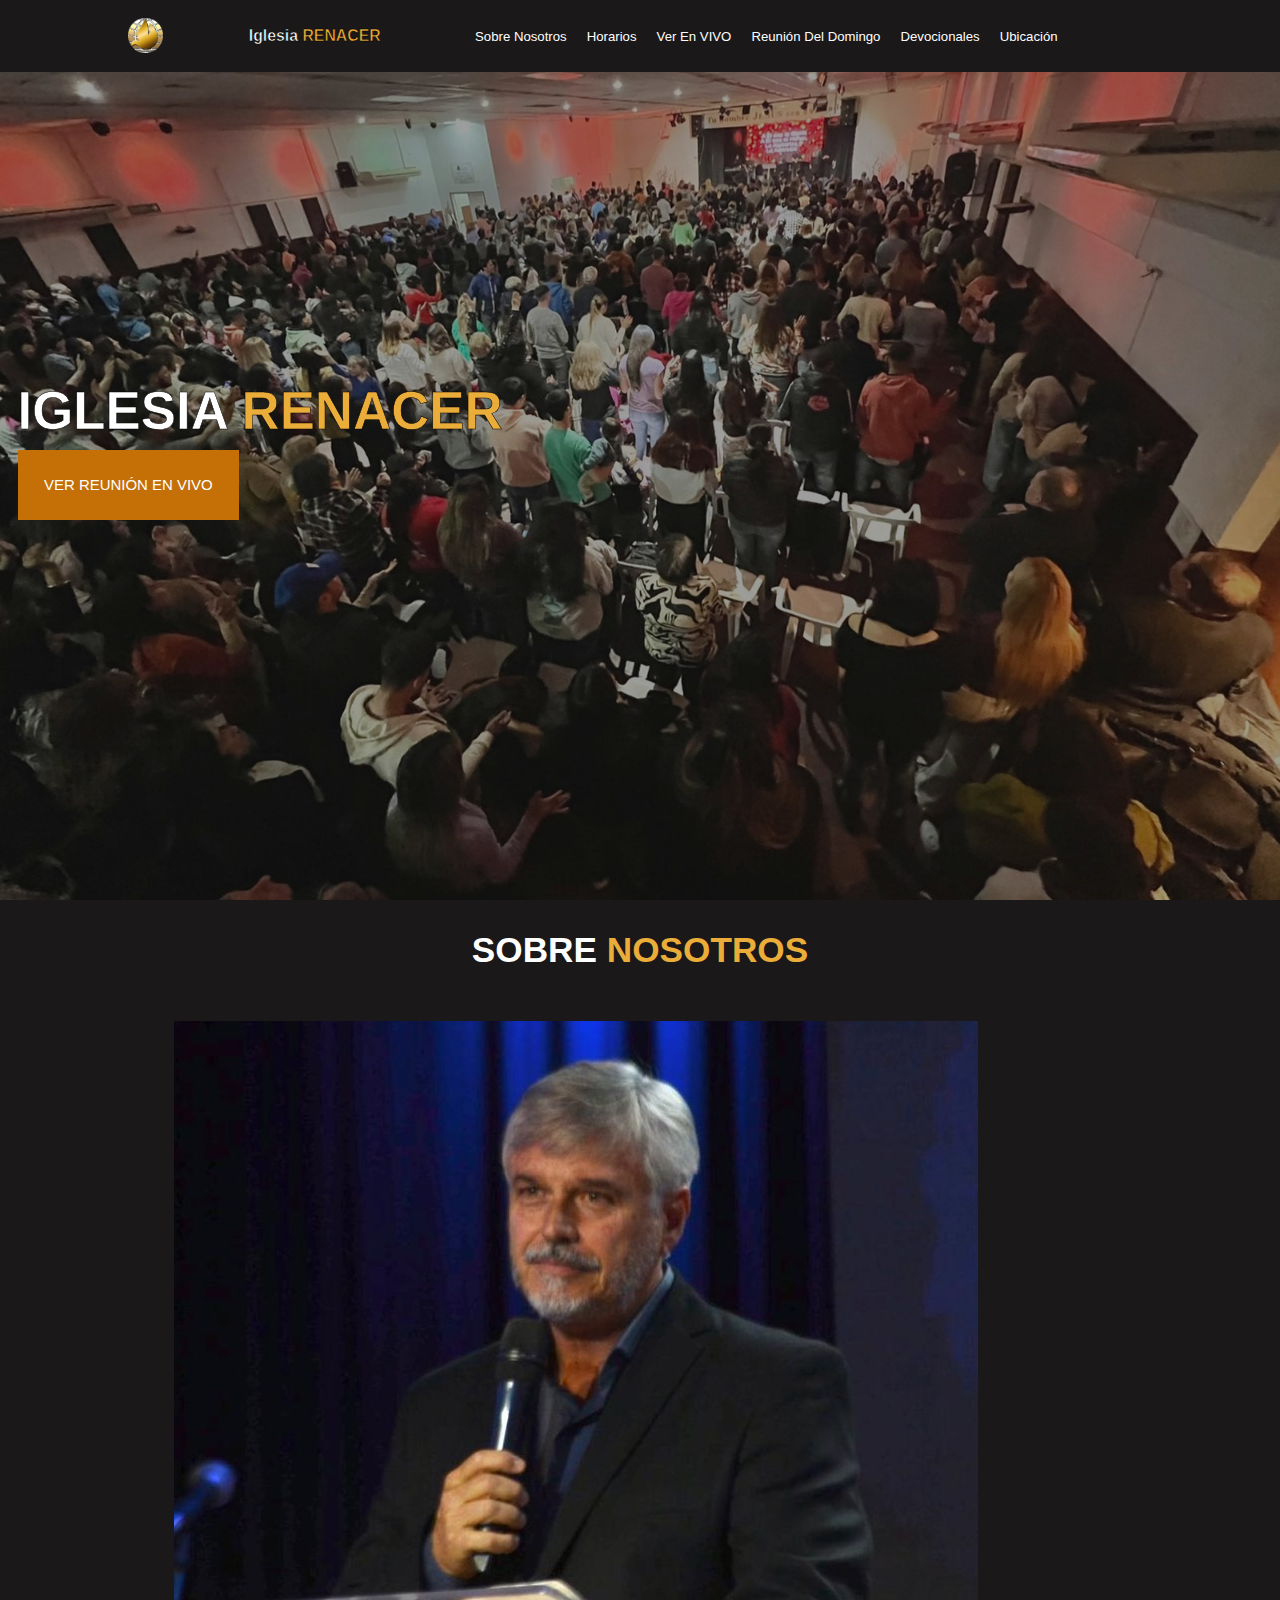
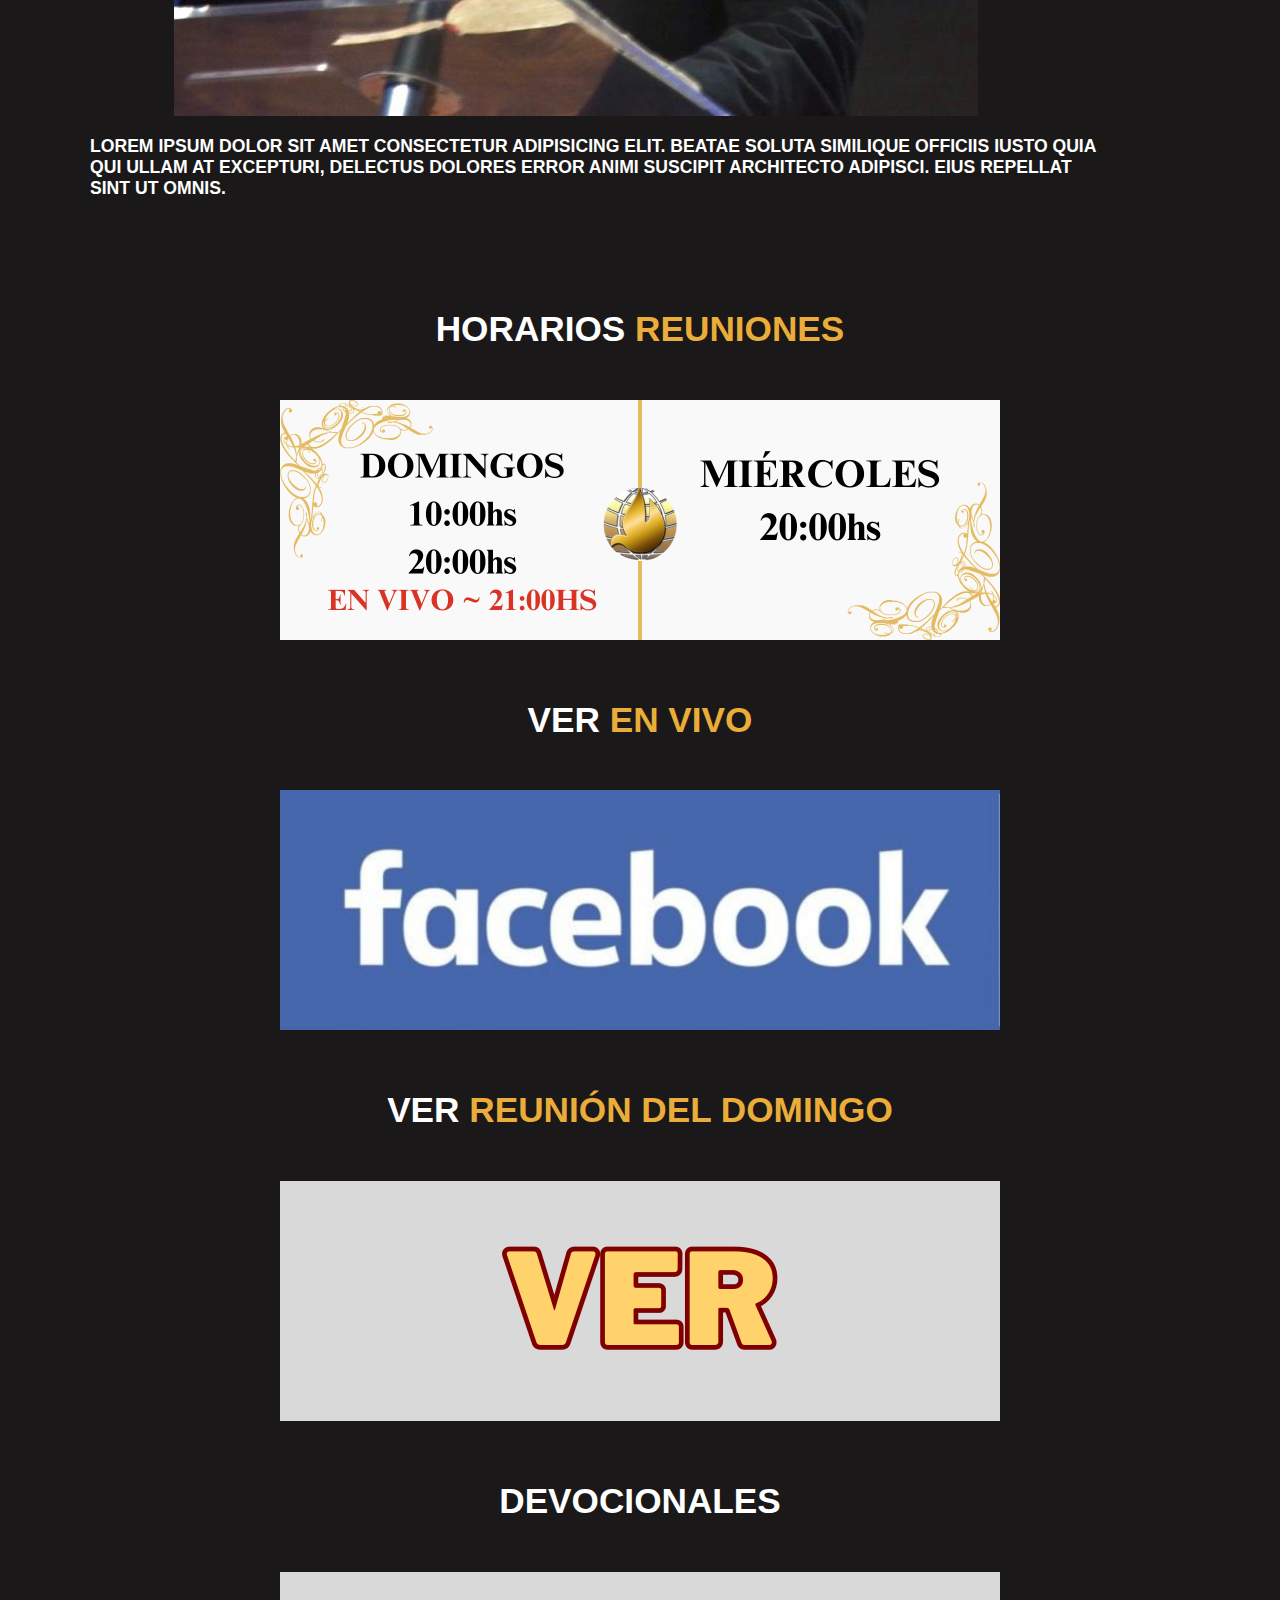
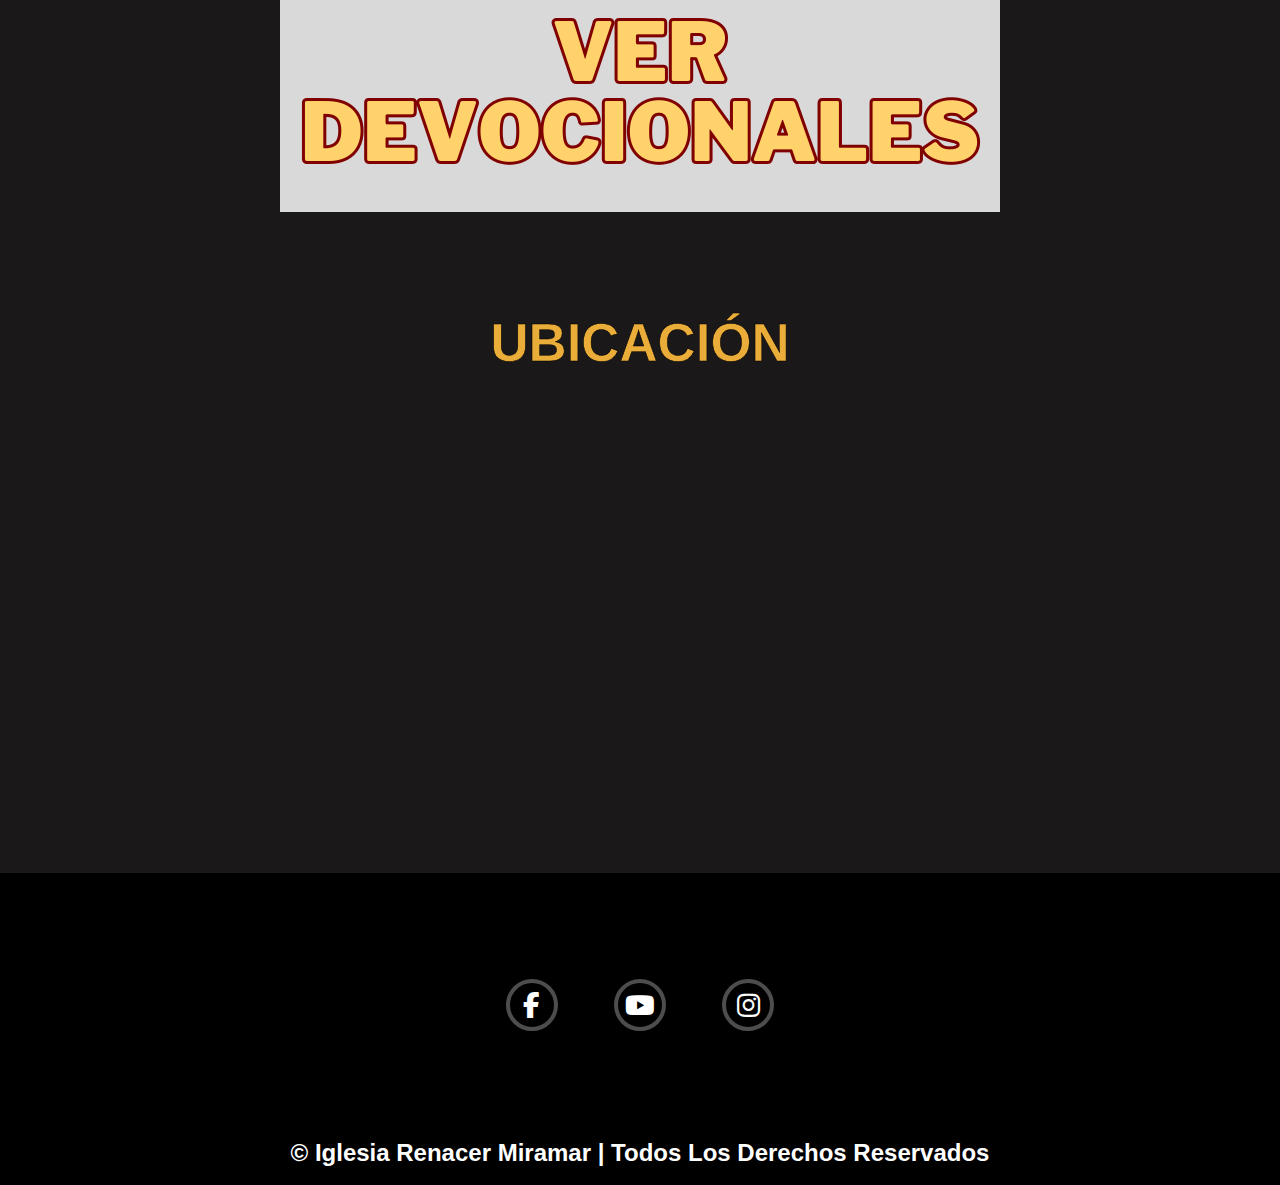
<file: index.html>
<!DOCTYPE html>
<html lang="en">
<head>
    <meta charset="UTF-8">
    <meta name="viewport" content="width=device-width">
    <link rel="shortcut icon" href="images/logo.png" type="image/x-icon">
    <title>IGLESIA RENACER MIRAMAR</title>

    <link rel="stylesheet" href="https://cdnjs.cloudflare.com/ajax/libs/font-awesome/6.6.0/css/all.min.css">
    <link rel="stylesheet" href="css/style.css">

</head>
<body>
    <!--header section start-->

    <header class="header">
        <a href="#" class="logo">
            <img src="images/logo.png" alt="">
            <a href="#" class="logo-text">
                <h1><span> Iglesia</span> RENACER</h1>
            </a>

            <nav class="navbar">
                <a href="#nosotros">Sobre Nosotros</a>
                <a href="#horarios">Horarios</a>
                <a href="#ver">Ver en VIVO</a>
                <a href="#ver-ultima">Reunión del domingo</a>
                <a href="#devocional">Devocionales</a>
                <!--<a href="#contacto">Contacto</a> -->
                <a href="#ubicacion">Ubicación</a>
            </nav>

            <div class="icons">
                <div class="fas fa-bars" id="menu-btn"></div>
            </div>

        </a>
    </header>

    <!--header section ends-->

    <!--home section start-->

    <section class="home" id="home">
        <div class="content">
            <h3>IGLESIA<span> RENACER</span></h3>
            <a href="#ver" class="btn">VER REUNIÓN EN VIVO</a>
        </div>
    </section>
    <!--home section ends-->

    <!-- sonbre nosotros section start-->

    <section class="contenedor sobre-nosotros" id="nosotros"> 
        <h1 class="heading">Sobre <span> nosotros </span> </h1>
        <div class="contenido-textos">
            <div class="row">
                <img src="images/portada.jpeg" alt="">
            </div>
            <p>Lorem ipsum dolor sit amet consectetur adipisicing elit. Beatae soluta similique officiis iusto quia qui ullam at excepturi, delectus dolores error animi suscipit architecto adipisci. Eius repellat sint ut omnis.
        </div>
    </section>
        <!-- sobre nosotros section ends-->

    
    <!-- horarios section start -->
     <section class="escuchar" id="horarios">
        <h1 class="heading">Horarios <span> Reuniones </span> </h1>
        <div class="row">
            <img src="images/horarios.png" alt="">
        </div>
     </section>
    
      <!-- horarios section ends-->

     

      <!-- ver section start-->
     <section class="escuchar" id="ver">
        <h1 class="heading">ver <span> en vivo </span> </h1>
        <div class="row">
            <a href="https://www.facebook.com/fm102.5miramar" target="_blank" class="escuchar-en-vivo">
                <img src="images/facebook.png" alt="">
            </a>
        </div>
     </section>
     <!-- ver section ends-->

     <!-- ver section start-->
     <section class="escuchar" id="ver-ultima">
        <h1 class="heading">ver <span> Reunión del domingo </span> </h1>
        <div class="row">
            <a href="https://www.facebook.com/share/v/14f2yAXNuT/" target="_blank" class="escuchar-en-vivo">
                <img src="images/ver.png" alt="">
            </a>
        </div>
     </section>
     <!-- ver section ends-->

     

        <!-- devocional section start-->
     <section class="escuchar" id="devocional">
        <h1 class="heading">Devocionales </h1>
        <div class="row">
            <a href="pages/devocionales.html" class="escuchar-en-vivo">
                <img src="images/devocionales.png" alt="">
            </a>
        </div>
     </section>
     <!-- devocional section ends-->


        <!-- contacto section start-->
        <section class="contenedor programas"> 
            <h2 id="ubicacion" class="titulo">Ubicación</h2>
            <div class="contenedor-programas">
                <iframe src="https://www.google.com/maps/embed?pb=!1m18!1m12!1m3!1d3132.439303811653!2d-57.84163752472669!3d-38.269308260209435!2m3!1f0!2f0!3f0!3m2!1i1024!2i768!4f13.1!3m3!1m2!1s0x95851088292a264b%3A0x686faba89d9ad6cb!2sIglesia%20Renacer!5e0!3m2!1ses-419!2sar!4v1721676843752!5m2!1ses-419!2sar" width="600" height="450" style="border:0;" allowfullscreen="" loading="lazy" referrerpolicy="no-referrer-when-downgrade"></iframe>
            </div>
            
         </section>
        <!-- contacto section ends-->


        <!--
        anuncios section start
        <section class="escuchar">
                 INSERTAR ANUNCIOS AQUI 
         </section>
        anuncios section ends
        -->


        <!-- footer section start-->
         <section class="footer">
            <div class="share">
                <a href="https://www.facebook.com/fm102.5miramar" target="_blank" class="fab fa-facebook-f"></a>
                <a href="https://youtube.com/@fmmiramarmiramar?si=xg-Hj0qO6hyhvFtY" target="_blank" class="fab fa-youtube"></a>
                <a href="https://www.instagram.com/fm102.5miramar/" target="_blank" class="fab fa-instagram"></a>
            </div>
            <h2 class="titulo-final">&copy; Iglesia Renacer Miramar | Todos los derechos reservados </h2> 
         </section>
        <!-- footer section ends-->


    <!-- link to js-->
     <script src="js/script.js"></script>
</body>
</html>
</file>
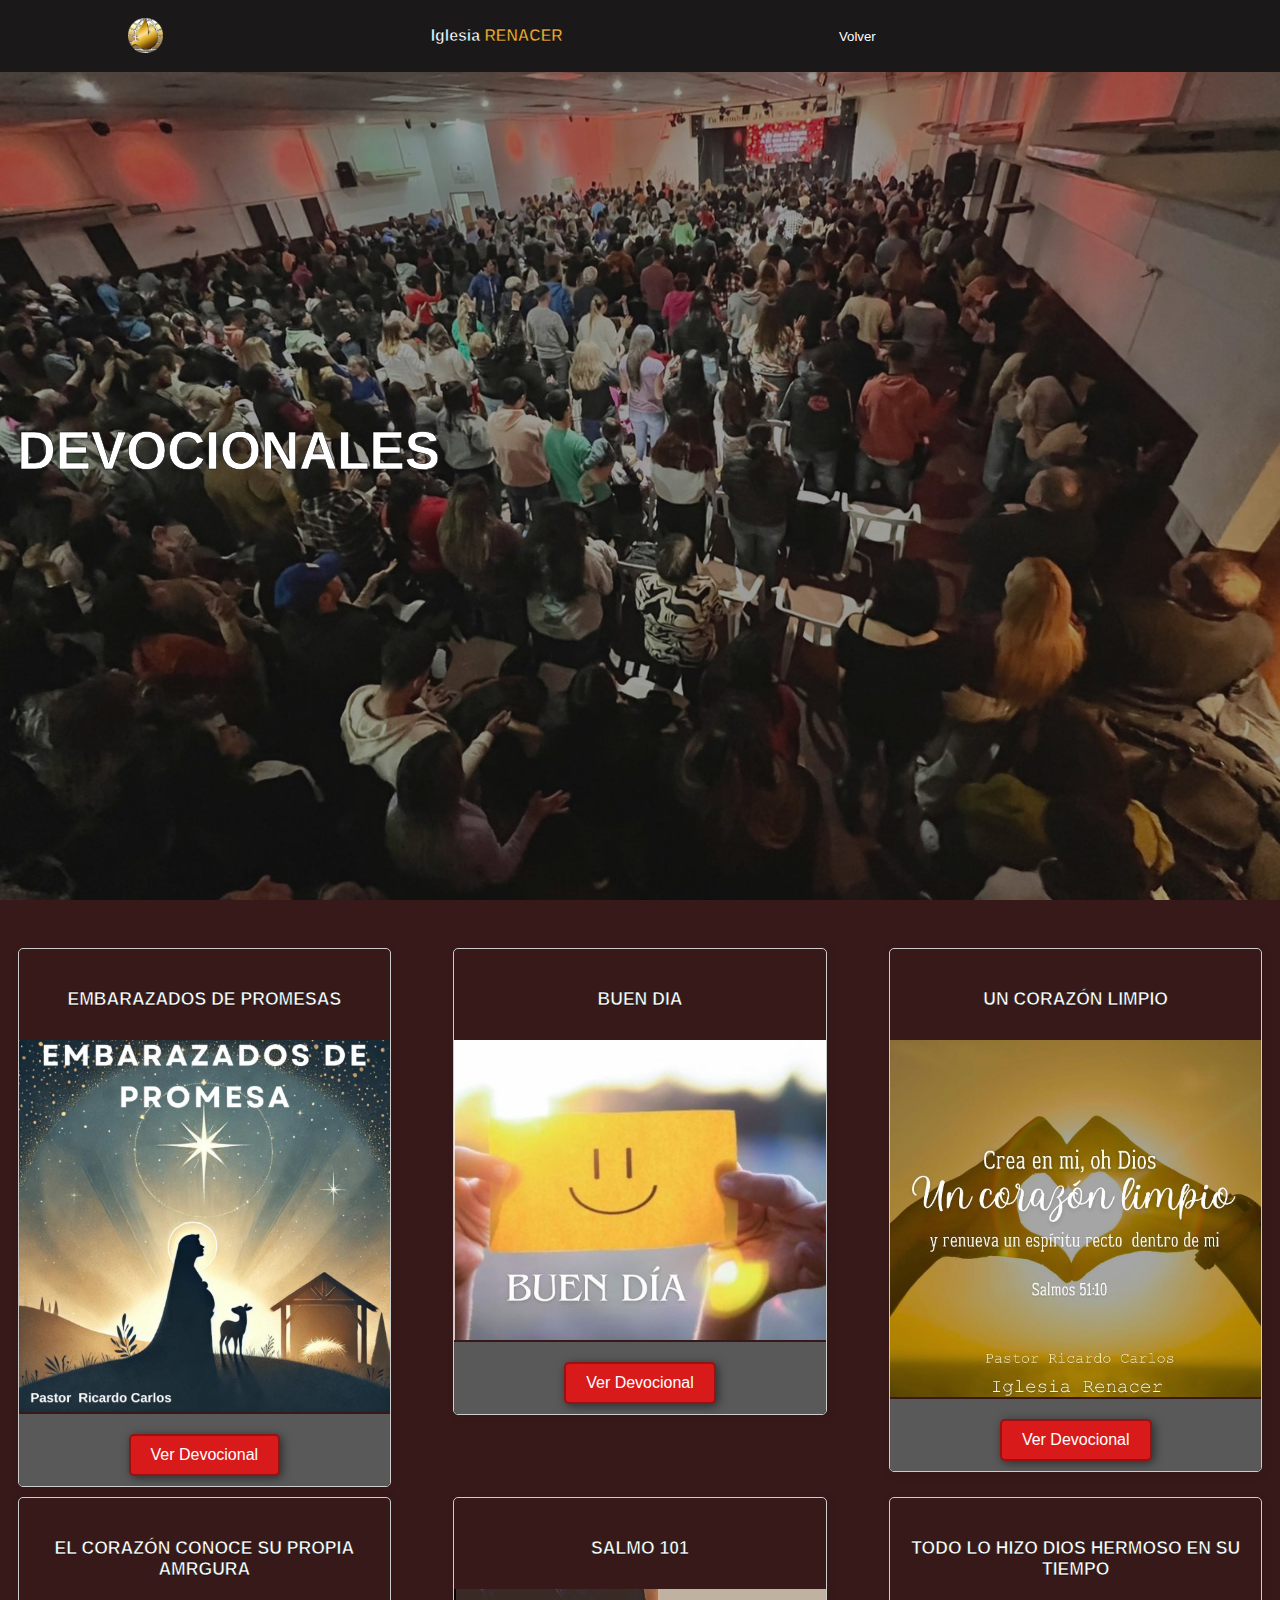
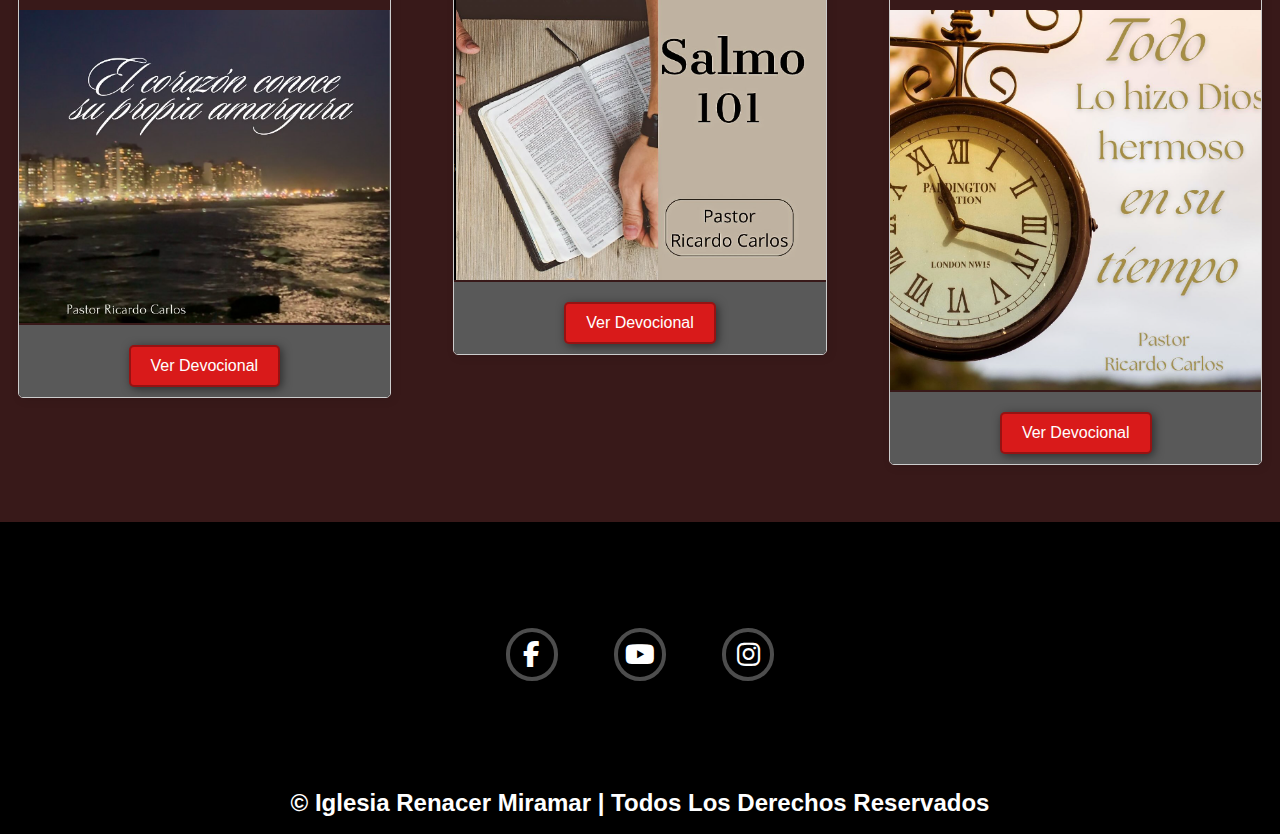
<file: pages/devocionales.html>
<!DOCTYPE html>
<html lang="en">
<head>
    <meta charset="UTF-8">
    <meta name="viewport" content="width=device-width">
    <link rel="shortcut icon" href="../images/logo.png" type="image/x-icon">
    <title>IGLESIA RENACER MIRAMAR | Devocionales</title>

    <link rel="stylesheet" href="https://cdnjs.cloudflare.com/ajax/libs/font-awesome/6.6.0/css/all.min.css">
    <link rel="stylesheet" href="../css/style.css">
    <link rel="stylesheet" href="../css/devocionales.css">

</head>
<body>
    <!--header section start-->

    <header class="header">
        <a href="../index.html" class="logo">
            <img src="../images/logo.png" alt="">
            <a href="#" class="logo-text">
                <h1><span> Iglesia</span> RENACER</h1>
            </a>

            <nav class="navbar">
                <a href="../index.html">Volver</a>
                
            </nav>

            <div class="icons">
                <div class="fas fa-bars" id="menu-btn"></div>
            </div>

        </a>
    </header>

    <!--header section ends-->

    <!--home section start-->

    <section class="home" id="home">
        <div class="content">
            <h3> Devocionales</h3>
        </div>
    </section>
    <!--home section ends-->

    
    <section class="productos" > 
        <div class="contenedor">
            <div class="programas" id="cartas-container">
                <!-- Las cartas se agregarán dinámicamente aquí -->
            </div>
        </div>
    </section>

    <!-- footer section start-->
    <section class="footer">
        <div class="share">
            <a href="https://www.facebook.com/fm102.5miramar" target="_blank" class="fab fa-facebook-f"></a>
            <a href="https://youtube.com/@fmmiramarmiramar?si=xg-Hj0qO6hyhvFtY" target="_blank" class="fab fa-youtube"></a>
            <a href="https://www.instagram.com/fm102.5miramar/" target="_blank" class="fab fa-instagram"></a>
        </div>
        <h2 class="titulo-final">&copy; Iglesia Renacer Miramar | Todos los derechos reservados </h2> 
     </section>
    <!-- footer section ends-->
     
    <script src="../js/devocionales.js"></script>
    <script src="../js/script.js"></script>
    
</body>
</html>
</file>
<file: css/style.css>
/* Estilos base */
:root {
    --main-color: #ebad39;
    --black: #000000;
    --bg: #1a1818;
    --border: 0.5rem solid rgba(255,255,255,.3);
}

* {
    font-family: 'Roboto', sans-serif;
    margin: 0; padding: 0;
    box-sizing: border-box;
    outline: none; 
    border: none;
    text-decoration: none;
    text-transform: capitalize;
    transition: .2s linear;
    
}

html {
    display: flex;
    font-size: 70%;
    scroll-padding-top: 8rem;
    scroll-behavior: smooth;
}

html::-webkit-scrollbar {
    width: .8rem;
}

html::-webkit-scrollbar-track {
    background: transparent;
}

html::-webkit-scrollbar-thumb {
    background: #fff;
    border-radius: 5rem;
}

body {
    background: var(--bg);
}
/* btn escuchar en vivo */
.btn {
     margin-top: 1rem;
     display: inline-block;
     padding: 3rem 3rem;
     font-size: 1.7rem;
     color: #fff;
     background: #c56f07;
     cursor: pointer;
}
.btn:hover {
    letter-spacing: .2rem;
}

section {
    padding: 2rem 7%;
}

.heading {
    text-align: center;
    color: #fff;
    text-transform: uppercase;
    padding-bottom: 3.5rem;
    font-size: 4rem;
}
.heading span {
    color: var(--main-color);
    text-transform: uppercase;
}

.header {
    background: var(--bg);
    display: flex;
    align-items: center;
    justify-content: space-between;
    padding: 1.5rem 10%;
    position: fixed;
    top: 0;
    left: 0;
    right: 0;
    z-index: 1000;
}

.header .logo img {
    height: 4rem;
}

.header .logo-text {
    color: var(--main-color);
    text-decoration: none;
    height: 2rem;
    font-size: 0.9rem;
    -webkit-text-stroke: 0.5px black;
}
.header .logo-text span {
    color: #fff;
}

.header .navbar a {
    margin: 0 1rem;
    font-size: 1.5rem;
    color: #fff;
    text-decoration: none;
}

.header .navbar a:hover {
    color: var(--main-color);
    border-bottom: .1rem solid var(--main-color);
    padding-bottom: .5rem;
}

.header .icons div {
    color: #fff;
    cursor: pointer;
    font-size: 2.5rem;
}

.header .icons div:hover {
    color: var(--main-color);
}

#menu-btn {
    display: none;
}

.home {
    min-height: 100vh;
    display: flex;
    align-items: center;
    background: url(../images/fondo1.jpeg) ;
    background-size: cover;
    background-position: center;
}

.home .content {
    max-width: 60rem;
}

.home .content h3 {
    font-size: 6rem;
    text-transform: uppercase;
    color: #fff;
    -webkit-text-stroke: 0.5px black;
}

.home .content h3 span {
    color: var(--main-color);
    -webkit-text-stroke: 0.5px black;
}

.sobre-nosotros{
    padding: 30px 0 60px 0;
}
.contenedor-sobre-nosotros{
    display: flex;
    justify-content: space-evenly;
}

.contenido-textos p{
    padding: 0px 0px 30px 15px;
    text-align: center;
    text-align: center;
    color: #fff;
    text-transform: uppercase;
    padding-bottom: 3.5rem;
    font-size: 4rem;
}

.row {
    display: flex;
    justify-content: center; 
    align-items: center; 
    width: 100%; 
    padding: 20px 0;
}

.escuchar-en-vivo {
    display: flex; 
    justify-content: center; 
    align-items: center;
}

.escuchar-en-vivo img {
    max-width: 100%;
    height: auto;
}

.programas {
    padding: 30px 0 30px 0;
}

.programas h2 {
    padding: 30px 0 20px 0;
    font-size: 6rem;
    text-transform: uppercase;
    text-align: center;
    color: var(--main-color);
    -webkit-text-stroke: 0.5px black;
}

.contenedor-programas {
    display: flex;
    justify-content: space-evenly;
    
}

.imagen-about-us {
    width: 100%;
}

.programas .contenido-textos-programas {
    width: 95%;
    text-align: center;
    padding: 30px 0 20px 0;
    height: 20%;
    margin: 0 auto;
    color: #fff;
}

.contenido-textos h3 {
    font-size: 4rem;
    text-transform: uppercase;
    color: #fff;
    -webkit-text-stroke: 0.5px black;
}

.contenido-textos p {
    padding: 0px 50px 30px 90px;
    font-weight: 550;
    text-align: left;
    font-size: 2rem;
}
/*progrma section*/
.contenido-textos-programas h3 {
    font-size: 3rem;
    text-transform: uppercase;
    color: #fff;
    -webkit-text-stroke: 0.5px black;
}

.contenido-textos-programas h4 {
    font-weight: 200;
    text-align: center;
    font-size: 3rem;
}

.contenido-textos-programas p {
    
    padding: 30px 0 20px 0;
    font-weight: 200;
    text-align: center;
    font-size: 2.5rem;
}

.footer {
    background: black;
    text-align: center;
}

.footer .share {
    padding: 7rem 0;
}

.footer .share a {
    height: 6rem;
    width: 6rem;
    line-height: 5rem;
    font-size: 3rem;
    color: #fff;
    border: var(--border);
    margin: 3rem;
    border-radius: 50%;
}

.footer .share a:hover {
    background-color: var(--main-color);
}

.footer h2 {
    text-align: center;
    font-size: 24px;
    margin: 20px 0 0 0;
    color: #fff;
}

/* Media queries para ajustar el diseño en pantallas más pequeñas */
@media (max-width: 1350px) {
    html {
        font-size: 55%;
    }

    .header {
        padding: 2rem 10%;
    }

    .contenedor-sobre-nosotros{
        flex-direction: column;
        justify-content: center;
        align-items: center;
    }

    .sobre-nosotros .contenido-textos{
        width: 90%;
    }


    section {
        padding: 2rem;
    }

    .escuchar {
        padding: 20px 0;
    }

    .escuchar-en-vivo img {
        max-width: 100%;
    }

    .contenedor-programas {
        flex-direction: column;
        justify-content: center;
        align-items: center;
    }

    .programas .contenido-textos {
        width: 90%;
    }

    .imagen-about-us {
        width: 90%;
    }
}

@media (max-width: 790px) {
    #menu-btn {
        display: inline-block;
    }

    .header .navbar {
        position: absolute;
        top: 100%;
        right: -100%;
        background: #fff;
        width: 30rem;
        height: calc(100vh - 9.5rem);
    }

    .header .navbar.active {
        right: 0;
    }

    .header .logo-text {
        font-size: 1rem;
    }

    .header .navbar a {
        color: var(--black);
        display: block;
        margin: 1.5rem;
        padding: .5rem;
        font-size: 2rem;
    }
    .sobre-nosotros .contenido-textos{
        width: 95%;
    }

    .escuchar {
        padding: 30px 0;
    }

    .row {
        flex-direction: column;
        justify-content: center;
        align-items: center;
        height: auto;
    }

    .escuchar-en-vivo img {
        max-width: 80%;
    }

    .imagen-about-us {
        margin-bottom: 60px;
        width: 99%;
    }

    .programas .contenido-textos {
        width: 95%;
    }

    .footer h2 {
        font-size: 15px;
    }
}

@media (max-width: 450px) {
    

    .escuchar {
        padding: 20px 0;
    }

    .escuchar-en-vivo img {
        max-width: 100%;
    }

    .footer h2 {
        font-size: 18px;
    }
}
</file>
<file: css/devocionales.css>
/*Galería*/

.productos{
    background: rgba(255, 34, 34, 0.133) ; /* Color del fondo a partir de productos*/
}



.productos p{
    color:white;
    padding: 100px 12px;
    font-family: 'sans-serif';
    font-size: 30px;
}

.productos .container{
    
    padding: 150px 12px;
}

.productos h2{
    margin-top: 0;
    font-size: 3.2em;
}

.productos .programas {
    display: flex;
    flex-wrap: wrap;
    justify-content: space-around;
}


.carta {
    position: relative;
    width: 30%; 
    margin-bottom: 10px;
    height: auto; 
    overflow: hidden;
    cursor: pointer;
    text-align: center;
    border: 1px solid #ccc; /* Añade un borde para una mejor visualización */
    border-radius: 5px; /* Bordes redondeados */
    box-shadow: 2px 2px 10px rgba(0, 0, 0, 0.1); /* Sombra para dar profundidad */
}

.carta h2 {
    font-size: 2em;
    margin: 10px 0;
    font-weight: bold; 
    color: #fff;
}


.carta img {
    width: 100%;
    height: auto;
    object-fit: cover;
}

.carta .carta-texto {
    padding: 10px; 
    background-color: #595959; /* Fondo semi-transparente */
}

.carta .descripcionProducto {
    font-size: 17px; 
    margin: 10px 0; 
    font-weight: normal;
    text-transform: uppercase;
}
.mostrarDescripcion {
    font-size: 16px; 
    font-weight: normal;
    padding: 10px 20px;
    border-radius: 5px;
    border: 2px solid rgba(0, 0, 0, 0.3);
    box-shadow: 2px 2px 10px rgba(0, 0, 0, 0.5);
    color: white;
    background-color: #D91A1A;
    margin-top: 10px; /* Espacio adicional entre el botón y la imagen */
}

.mostrarDescripcion:hover {
    background-color: #f83d3d;
}

.carta .descripcionProducto span {
    display: none;
}

.carta.mostrandoDescripcion .descripcionProducto span {
    display: inline;
}

#cartas-container {
    justify-content: center;
    text-align: center;
    display: flex;
    flex-wrap: wrap;
    justify-content: space-between;
    align-items: flex-start; /* Alinea las cartas en la parte superior */
}


/* hago la pág responsive :) */

@media screen and (max-width:900px){

    /* Galeria */

    .carta{
        width: 100%;
    }

    

}

@media screen and (max-width:400px) {
    
    /* Galeria */

    .imagen-produ {
        width: 95%;
    }

}
</file>
